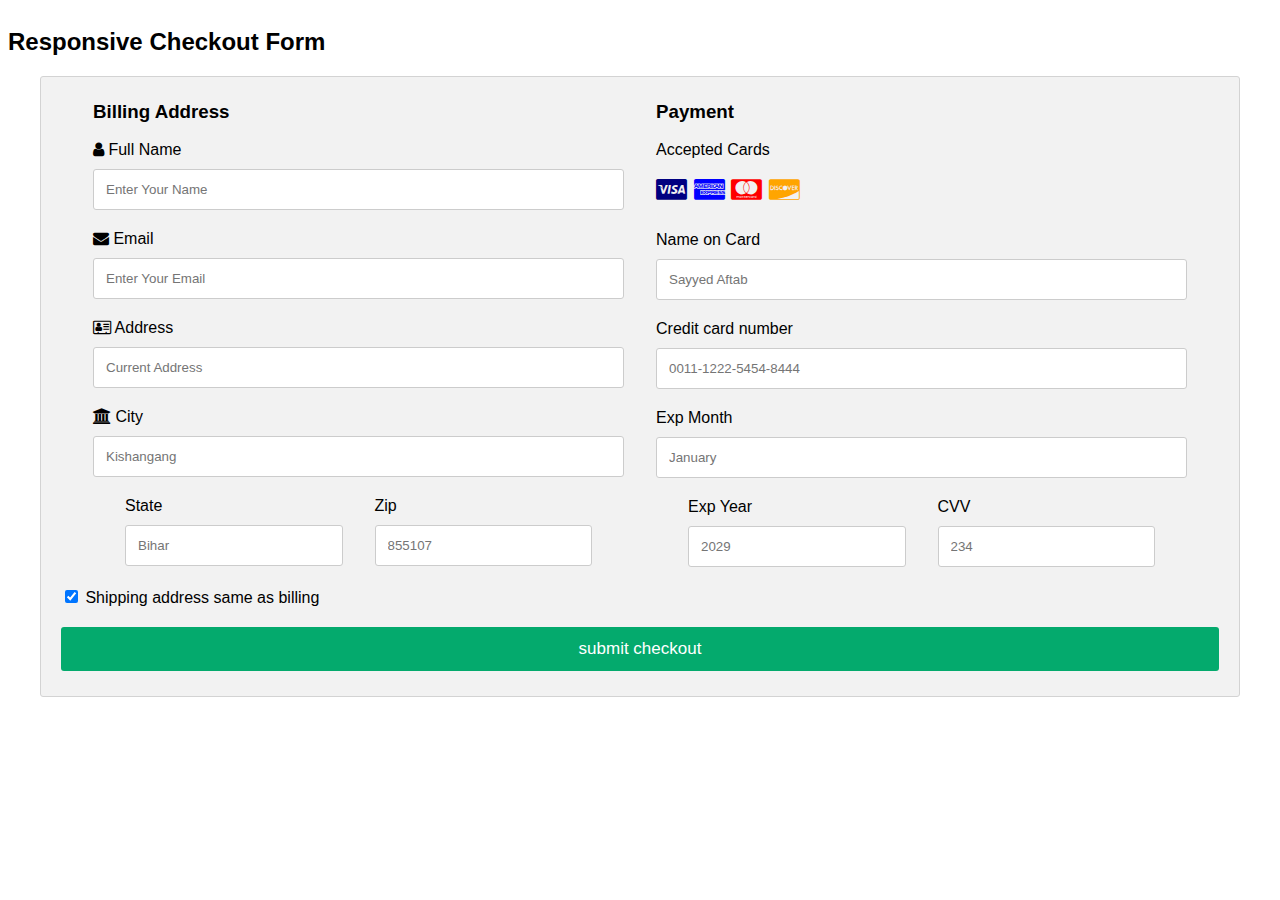
<file: checkout form/index.html>
<!DOCTYPE html>
<html lang="en">
<head>
  <meta charset="UTF-8">
  <meta name="viewport" content="width=device-width, initial-scale=1.0">
  <title>CheckoutForm</title>
  <link rel="stylesheet" href="index.css">
  <link rel="stylesheet" href="https://cdnjs.cloudflare.com/ajax/libs/font-awesome/4.7.0/css/font-awesome.min.css">

</head>
<body>
  <h2>Responsive Checkout Form</h2>
<div class="row">
  <div class="col-20">
    <div class="container">
      <form action="">
      
        <div class="row">
          <div class="col-10">
            <h3>Billing Address</h3>
            <label for="fname"><i class="fa fa-user"></i> Full Name</label>
            <input type="text" id="fname" name="firstname" placeholder="Enter Your Name">
            <label for="email"><i class="fa fa-envelope"></i> Email</label>
            <input type="text" id="email" name="email" placeholder="Enter Your Email">
            <label for="adr"><i class="fa fa-address-card-o"></i> Address</label>
            <input type="text" id="adr" name="address" placeholder="Current Address">
            <label for="city"><i class="fa fa-institution"></i> City</label>
            <input type="text" id="city" name="city" placeholder="Kishangang">

            <div class="row">
              <div class="col-10">
                <label for="state">State</label>
                <input type="text" id="state" name="state" placeholder="Bihar">
              </div>
              <div class="col-10">
                <label for="zip">Zip</label>
                <input type="text" id="zip" name="zip" placeholder="855107">
              </div>
            </div>
          </div>

          <div class="col-10">
            <h3>Payment</h3>
            <label for="fname">Accepted Cards</label>
            <div class="icon-container">
              <i class="fa fa-cc-visa" style="color:navy;"></i>
              <i class="fa fa-cc-amex" style="color:blue;"></i>
              <i class="fa fa-cc-mastercard" style="color:red;"></i>
              <i class="fa fa-cc-discover" style="color:orange;"></i>
            </div>
            <label for="cname">Name on Card</label>
            <input type="text" id="cname" name="cardname" placeholder="Sayyed Aftab">
            <label for="ccnum">Credit card number</label>
            <input type="text" id="ccnum" name="cardnumber" placeholder="0011-1222-5454-8444">
            <label for="expmonth">Exp Month</label>
            <input type="text" id="expmonth" name="expmonth" placeholder="January">
            <div class="row">
              <div class="col-10">
                <label for="expyear">Exp Year</label>
                <input type="text" id="expyear" name="expyear" placeholder="2029">
              </div>
              <div class="col-10">
                <label for="cvv">CVV</label>
                <input type="text" id="cvv" name="cvv" placeholder="234">
              </div>
            </div>
          </div>
          
        </div>
        <label>
          <input type="checkbox" checked="checked" name="sameadr"> Shipping address same as billing
        </label>
        <input type="submit" value="submit checkout" class="btn">
      </form>
    </div>
  </div>
</body>
</html>
</file>
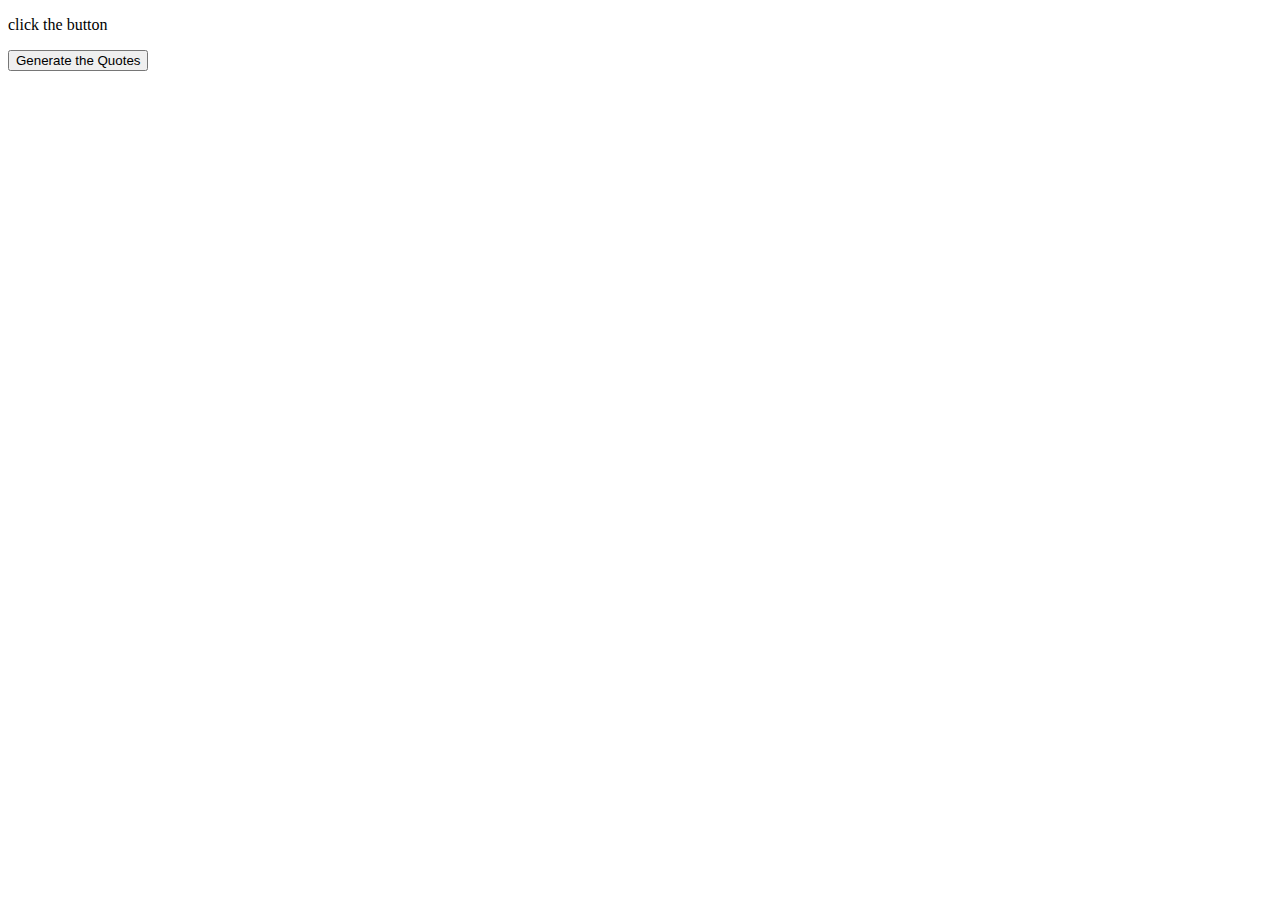
<file: quote.html>
<!DOCTYPE html>
<html lang="en">
<head>
    <meta charset="UTF-8">
    <meta name="viewport" content="width=device-width, initial-scale=1.0">
    <title>RandomQuotes</title>
</head>
<body>
        <div class="container">
            <p id="quote-text"> click the button </p>
            <button id="quote-button">Generate the Quotes</button>
        </div>
        <script>
            const quotes = ["Be yourself; everyone else is already taken. - Oscar Wilde",
             "Two things are infinite: the universe and human stupidity; and I'm not sure about the universe. - Albert Einstein",
             "The only way to do great work is to love what you do. - Steve Jobs",
            "You miss 100% of the shots you don't take. - Wayne Gretzky",
           "The future belongs to those who believe in the beauty of their dreams. - Eleanor Roosevelt",
            "Happiness is not something ready-made. It comes from your own actions. - Dalai Lama"
];
function RandomGenerator(){
const randomquote= Math.floor(Math.random() * quotes.length);
const quoteIndex =document.getElementById('quote-text');
quoteIndex.textContent = quotes[randomquote];
}
const quoteBotton = document.getElementById('quote-button');
quoteBotton.addEventListener('click', RandomGenerator);

</script>
</body>
</html>
</file>
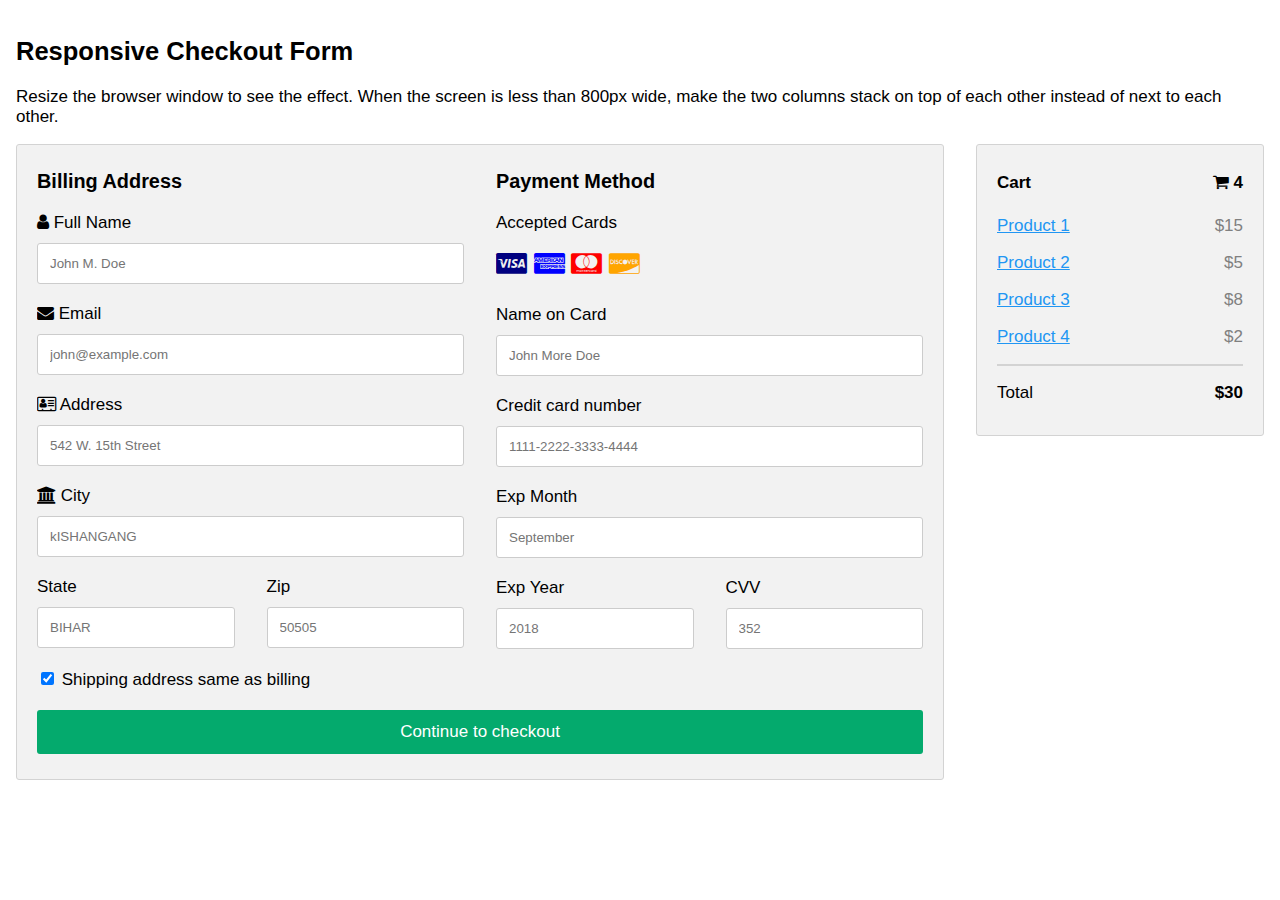
<file: game.html/gm.html>
<!DOCTYPE html>
<html>
<head>
<meta name="viewport" content="width=device-width, initial-scale=1">
<link rel="stylesheet" href="https://cdnjs.cloudflare.com/ajax/libs/font-awesome/4.7.0/css/font-awesome.min.css">
<style>
body {
  font-family: Arial;
  font-size: 17px;
  padding: 8px;
}

* {
  box-sizing: border-box;
}

.row {
  display: -ms-flexbox; /* IE10 */
  display: flex;
  -ms-flex-wrap: wrap; /* IE10 */
  flex-wrap: wrap;
  margin: 0 -16px;
}

.col-25 {
  -ms-flex: 25%; /* IE10 */
  flex: 25%;
}

.col-50 {
  -ms-flex: 50%; /* IE10 */
  flex: 50%;
}

.col-75 {
  -ms-flex: 75%; /* IE10 */
  flex: 75%;
}

.col-25,
.col-50,
.col-75 {
  padding: 0 16px;
}

.container {
  background-color: #f2f2f2;
  padding: 5px 20px 15px 20px;
  border: 1px solid lightgrey;
  border-radius: 3px;
}

input[type=text] {
  width: 100%;
  margin-bottom: 20px;
  padding: 12px;
  border: 1px solid #ccc;
  border-radius: 3px;
}

label {
  margin-bottom: 10px;
  display: block;
}

.icon-container {
  margin-bottom: 20px;
  padding: 7px 0;
  font-size: 24px;
}

.btn {
  background-color: #04AA6D;
  color: white;
  padding: 12px;
  margin: 10px 0;
  border: none;
  width: 100%;
  border-radius: 3px;
  cursor: pointer;
  font-size: 17px;
}

.btn:hover {
  background-color: #45a049;
}

a {
  color: #2196F3;
}

hr {
  border: 1px solid lightgrey;
}

span.price {
  float: right;
  color: grey;
}

/* Responsive layout - when the screen is less than 800px wide, make the two columns stack on top of each other instead of next to each other (also change the direction - make the "cart" column go on top) */
@media (max-width: 800px) {
  .row {
    flex-direction: column-reverse;
  }
  .col-25 {
    margin-bottom: 20px;
  }
}
</style>
</head>
<body>

<h2>Responsive Checkout Form</h2>
<p>Resize the browser window to see the effect. When the screen is less than 800px wide, make the two columns stack on top of each other instead of next to each other.</p>
<div class="row">
  <div class="col-75">
    <div class="container">
      <form action="/action_page.php">
      
        <div class="row">
          <div class="col-50">
            <h3>Billing Address</h3>
            <label for="fname"><i class="fa fa-user"></i> Full Name</label>
            <input type="text" id="fname" name="firstname" placeholder="John M. Doe">
            <label for="email"><i class="fa fa-envelope"></i> Email</label>
            <input type="text" id="email" name="email" placeholder="john@example.com">
            <label for="adr"><i class="fa fa-address-card-o"></i> Address</label>
            <input type="text" id="adr" name="address" placeholder="542 W. 15th Street">
            <label for="city"><i class="fa fa-institution"></i> City</label>
            <input type="text" id="city" name="city" placeholder="kISHANGANG">

            <div class="row">
              <div class="col-50">
                <label for="state">State</label>
                <input type="text" id="state" name="state" placeholder="BIHAR">
              </div>
              <div class="col-50">
                <label for="zip">Zip</label>
                <input type="text" id="zip" name="zip" placeholder="50505">
              </div>
            </div>
          </div>

          <div class="col-50">
            <h3>Payment Method</h3>
            <label for="fname">Accepted Cards</label>
            <div class="icon-container">
              <i class="fa fa-cc-visa" style="color:navy;"></i>
              <i class="fa fa-cc-amex" style="color:blue;"></i>
              <i class="fa fa-cc-mastercard" style="color:red;"></i>
              <i class="fa fa-cc-discover" style="color:orange;"></i>
            </div>
            <label for="cname">Name on Card</label>
            <input type="text" id="cname" name="cardname" placeholder="John More Doe">
            <label for="ccnum">Credit card number</label>
            <input type="text" id="ccnum" name="cardnumber" placeholder="1111-2222-3333-4444">
            <label for="expmonth">Exp Month</label>
            <input type="text" id="expmonth" name="expmonth" placeholder="September">
            <div class="row">
              <div class="col-50">
                <label for="expyear">Exp Year</label>
                <input type="text" id="expyear" name="expyear" placeholder="2018">
              </div>
              <div class="col-50">
                <label for="cvv">CVV</label>
                <input type="text" id="cvv" name="cvv" placeholder="352">
              </div>
            </div>
          </div>
          
        </div>
        <label>
          <input type="checkbox" checked="checked" name="sameadr"> Shipping address same as billing
        </label>
        <input type="submit" value="Continue to checkout" class="btn">
      </form>
    </div>
  </div>
  <div class="col-25">
    <div class="container">
      <h4>Cart <span class="price" style="color:black"><i class="fa fa-shopping-cart"></i> <b>4</b></span></h4>
      <p><a href="#">Product 1</a> <span class="price">$15</span></p>
      <p><a href="#">Product 2</a> <span class="price">$5</span></p>
      <p><a href="#">Product 3</a> <span class="price">$8</span></p>
      <p><a href="#">Product 4</a> <span class="price">$2</span></p>
      <hr>
      <p>Total <span class="price" style="color:black"><b>$30</b></span></p>
    </div>
  </div>
</div>

</body>
</html>
</file>
<file: checkout form/index.css>
body{
margin: 0%;
padding:8px;
font-family: Arial,sans-serif;
font-size: 16px;
}
* {
    box-sizing: border-box;
  }
.row{
display: -ms-flexbox;
display: flex;
-ms-flex-wrap: wrap;
flex-wrap: wrap;
margin: 0 16px;
}  
.col-10 {
    -ms-flex: 50%; /* IE10 */
    flex: 50%;
}
.col-20{
    -ms-flex: 75%; /* IE10 */
    flex: 75%;
}

.col-10,
.col-20 {
  padding: 0 16px;
}

.container {
  background-color: #f2f2f2;
  padding: 5px 20px 15px 20px;
  border: 1px solid lightgrey;
  border-radius: 3px;
}
input[type=text] {
    width: 100%;
    margin-bottom: 20px;
    padding: 12px;
    border: 1px solid #ccc;
    border-radius: 3px;
  }
  
  label {
    margin-bottom: 10px;
    display: block;
  }
  
  .icon-container {
    margin-bottom: 20px;
    padding: 7px 0;
    font-size: 24px;
  }
  
  .btn {
    background-color: #04AA6D;
    color: white;
    padding: 12px;
    margin: 10px 0;
    border: none;
    width: 100%;
    border-radius: 3px;
    cursor: pointer;
    font-size: 17px;
  }
  
  .btn:hover {
    background-color: #45a049;
  }
</file>
